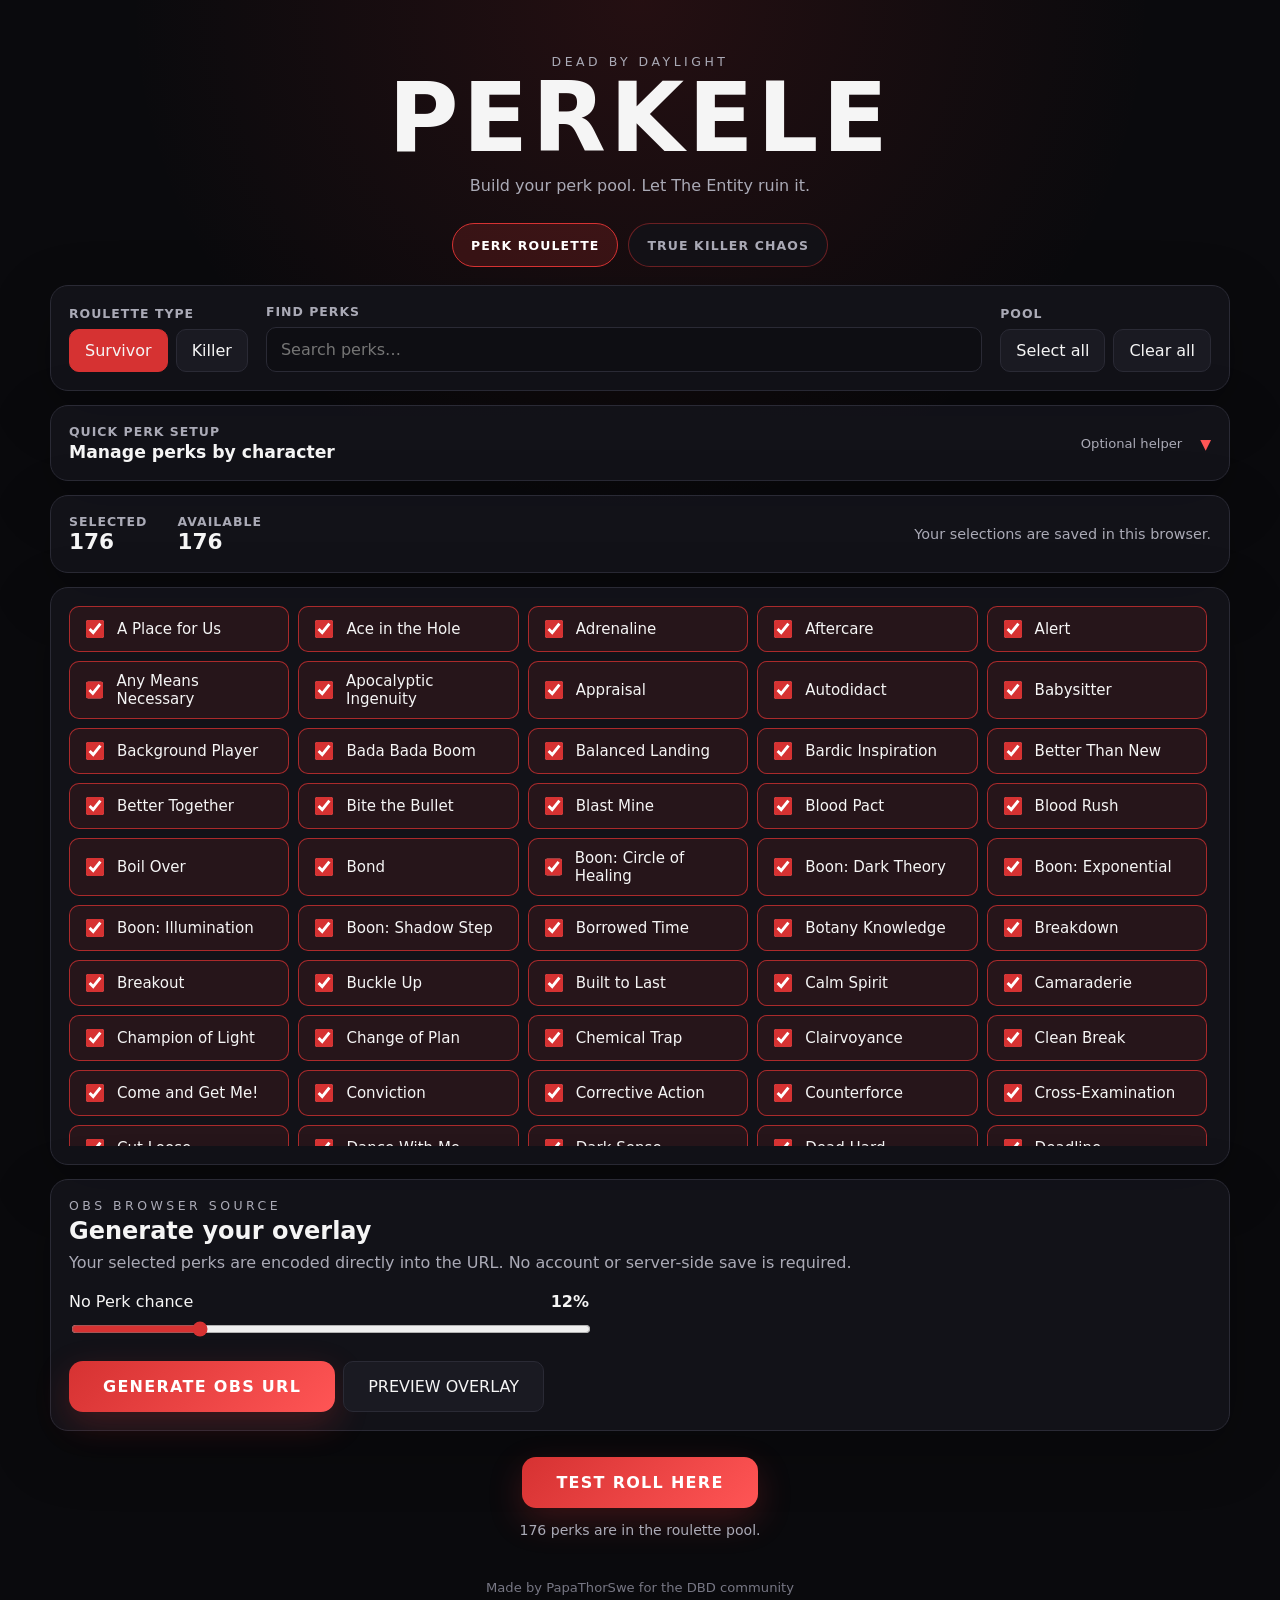
<file: index.html>
<!doctype html>
<html lang="en">
<head>
  <meta charset="utf-8">
  <meta name="viewport" content="width=device-width, initial-scale=1">
  <title>Perkele – DBD Perk Roulette</title>
  <link rel="stylesheet" href="style.css?v=4.6.2">
</head>
<body>
  <main class="shell">
    <header class="hero">
      <p class="eyebrow">DEAD BY DAYLIGHT</p>
      <h1>PERKELE</h1>
      <p class="subtitle">Build your perk pool. Let The Entity ruin it.</p>
    </header>


    <nav class="mode-nav" aria-label="Perkele modes">
      <a class="mode-link active" href="index.html">PERK ROULETTE</a>
      <a class="mode-link chaos-link" href="killer-chaos.html">TRUE KILLER CHAOS</a>
    </nav>

    <section class="panel controls">
      <div class="control-group">
        <span class="label">Roulette type</span>
        <div class="segmented" role="group" aria-label="Roulette type">
          <button id="survivorBtn" class="role-btn active" data-role="survivor">Survivor</button>
          <button id="killerBtn" class="role-btn" data-role="killer">Killer</button>
        </div>
      </div>

      <div class="control-group grow">
        <label class="label" for="perkSearch">Find perks</label>
        <input id="perkSearch" type="search" placeholder="Search perks…">
      </div>

      <div class="control-group">
        <span class="label">Pool</span>
        <div class="button-row">
          <button id="selectAllBtn" class="secondary">Select all</button>
          <button id="clearAllBtn" class="secondary">Clear all</button>
        </div>
      </div>
    </section>


    <details id="characterManager" class="panel character-manager">
      <summary>
        <div>
          <span class="label">Quick perk setup</span>
          <strong>Manage perks by character</strong>
        </div>
        <span class="character-manager-hint">Optional helper</span>
      </summary>

      <div class="character-manager-body">
        <div class="character-manager-copy">
          Toggle a character to enable or disable their three unique perks.
          You can still change individual perks below afterwards.
        </div>

        <div class="character-tools">
          <div class="control-group grow">
            <label class="label" for="characterSearch">Find characters</label>
            <input id="characterSearch" type="search" placeholder="Search characters…">
          </div>

          <div class="control-group">
            <span class="label">Visible characters</span>
            <div class="button-row">
              <button id="enableCharactersBtn" class="secondary" type="button">Enable all</button>
              <button id="disableCharactersBtn" class="secondary" type="button">Disable all</button>
            </div>
          </div>
        </div>

        <div class="character-status">
          <span><strong id="fullCharacterCount">0</strong> fully active</span>
          <span><strong id="partialCharacterCount">0</strong> partial</span>
          <span><strong id="offCharacterCount">0</strong> off</span>
        </div>

        <div id="characterGrid" class="character-grid"></div>
        <p id="characterEmptyState" class="empty-state hidden">No characters match that search.</p>
      </div>
    </details>

    <section class="panel status-panel">
      <div>
        <span class="label">Selected</span>
        <strong id="selectedCount">0</strong>
      </div>
      <div>
        <span class="label">Available</span>
        <strong id="totalCount">0</strong>
      </div>
      <div class="status-note">
        Your selections are saved in this browser.
      </div>
    </section>

    <section class="panel">
      <div id="perkGrid" class="perk-grid" aria-live="polite"></div>
      <p id="emptyState" class="empty-state hidden">No perks match that search.</p>
    </section>

    <section class="panel obs-panel">
      <div class="obs-copy">
        <p class="eyebrow left">OBS BROWSER SOURCE</p>
        <h2>Generate your overlay</h2>
        <p>
          Your selected perks are encoded directly into the URL.
          No account or server-side save is required.
        </p>
      </div>

      <div class="obs-settings">
        <label for="emptyChance">
          <span>No Perk chance</span>
          <strong><span id="emptyChanceValue">12</span>%</strong>
        </label>
        <input id="emptyChance" type="range" min="0" max="50" value="12" step="1">
      </div>

      <div class="obs-actions">
        <button id="generateUrlBtn" class="roll-btn">GENERATE OBS URL</button>
        <button id="previewBtn" class="secondary big-secondary">PREVIEW OVERLAY</button>
      </div>

      <div id="urlBox" class="url-box hidden">
        <label class="label" for="obsUrl">Your Browser Source URL</label>
        <div class="url-row">
          <input id="obsUrl" type="text" readonly>
          <button id="copyUrlBtn" class="secondary">Copy URL</button>
        </div>
        <p class="tiny-note">
          Add this URL as an OBS Browser Source. Refresh the source whenever you want a new roll.
        </p>
      </div>
    </section>

    <section class="roll-zone">
      <button id="rollBtn" class="roll-btn">TEST ROLL HERE</button>
      <p id="rollHint">Select at least 4 perks.</p>

      <div id="resultPanel" class="result-panel hidden">
        <p class="result-kicker">THE ENTITY CHOSE</p>
        <div id="results" class="results"></div>
      </div>
    </section>

    <footer>
      Made by PapaThorSwe for the DBD community
    </footer>
  </main>

  <script src="app.js?v=4.6.2"></script>
</body>
</html>
</file>
<file: style.css>
* {
  box-sizing: border-box;
}

:root {
  color-scheme: dark;
  --bg: #0a0a0d;
  --panel: #131319;
  --panel-2: #1a1a22;
  --text: #f5f5f5;
  --muted: #aaaab6;
  --line: #2a2a35;
  --accent: #d63232;
  --accent-2: #ff5555;
}

body {
  margin: 0;
  min-height: 100vh;
  font-family: Inter, system-ui, -apple-system, BlinkMacSystemFont, "Segoe UI", sans-serif;
  background:
    radial-gradient(circle at top, rgba(214, 50, 50, 0.13), transparent 32rem),
    var(--bg);
  color: var(--text);
}

button,
input {
  font: inherit;
}

button {
  cursor: pointer;
}

.shell {
  width: min(1180px, calc(100% - 32px));
  margin: 0 auto;
  padding: 54px 0 32px;
}

.hero {
  text-align: center;
  margin-bottom: 28px;
}

.eyebrow {
  margin: 0 0 4px;
  color: var(--muted);
  font-size: 0.78rem;
  letter-spacing: 0.28em;
}

.eyebrow.left {
  text-align: left;
}

h1 {
  margin: 0;
  font-size: clamp(3rem, 9vw, 6rem);
  line-height: 0.95;
  letter-spacing: 0.04em;
}

h2 {
  margin: 4px 0 8px;
}

.subtitle {
  margin: 12px 0 0;
  color: var(--muted);
}

.panel {
  background: rgba(19, 19, 25, 0.94);
  border: 1px solid var(--line);
  border-radius: 18px;
  padding: 18px;
  box-shadow: 0 18px 60px rgba(0, 0, 0, 0.25);
}

.controls {
  display: flex;
  gap: 18px;
  align-items: end;
  flex-wrap: wrap;
  margin-bottom: 14px;
}

.control-group {
  display: flex;
  flex-direction: column;
  gap: 8px;
}

.grow {
  flex: 1 1 280px;
}

.label {
  color: var(--muted);
  font-size: 0.78rem;
  font-weight: 700;
  letter-spacing: 0.08em;
  text-transform: uppercase;
}

.segmented,
.button-row,
.obs-actions,
.url-row {
  display: flex;
  gap: 8px;
}

.role-btn,
.secondary {
  border: 1px solid var(--line);
  background: var(--panel-2);
  color: var(--text);
  border-radius: 10px;
  padding: 11px 15px;
}

.role-btn.active {
  background: var(--accent);
  border-color: var(--accent);
}

.secondary:hover,
.role-btn:hover {
  border-color: #515160;
}

input[type="search"],
input[type="text"] {
  width: 100%;
  border: 1px solid var(--line);
  background: #0e0e13;
  color: var(--text);
  border-radius: 10px;
  padding: 12px 14px;
  outline: none;
}

input[type="search"]:focus,
input[type="text"]:focus {
  border-color: var(--accent);
}

.status-panel {
  display: flex;
  align-items: center;
  gap: 30px;
  margin-bottom: 14px;
}

.status-panel > div:not(.status-note) {
  display: flex;
  flex-direction: column;
}

.status-panel strong {
  font-size: 1.35rem;
}

.status-note {
  margin-left: auto;
  color: var(--muted);
  font-size: 0.9rem;
}

.perk-grid {
  display: grid;
  grid-template-columns: repeat(auto-fill, minmax(220px, 1fr));
  gap: 9px;
  max-height: 540px;
  overflow: auto;
  padding-right: 4px;
}

.perk-item {
  display: flex;
  align-items: center;
  gap: 10px;
  min-height: 46px;
  padding: 10px 12px;
  border: 1px solid var(--line);
  border-radius: 10px;
  background: #101016;
  transition: 120ms ease;
  user-select: none;
}

.perk-item:hover {
  border-color: #4a4a59;
  transform: translateY(-1px);
}

.perk-item.selected {
  border-color: rgba(214, 50, 50, 0.75);
  background: rgba(214, 50, 50, 0.10);
}

.perk-item input {
  width: 18px;
  height: 18px;
  accent-color: var(--accent);
}

.perk-name {
  font-size: 0.94rem;
}

.empty-state {
  text-align: center;
  color: var(--muted);
  padding: 40px 0;
}

.hidden {
  display: none !important;
}

.obs-panel {
  margin-top: 14px;
}

.obs-copy p:not(.eyebrow) {
  margin: 0;
  color: var(--muted);
}

.obs-settings {
  max-width: 520px;
  margin-top: 20px;
}

.obs-settings label {
  display: flex;
  justify-content: space-between;
  margin-bottom: 8px;
}

.obs-settings input {
  width: 100%;
  accent-color: var(--accent);
}

.obs-actions {
  margin-top: 20px;
  flex-wrap: wrap;
}

.big-secondary {
  padding-inline: 24px;
}

.url-box {
  margin-top: 18px;
}

.url-row {
  margin-top: 8px;
}

.url-row input {
  flex: 1;
}

.tiny-note {
  margin: 8px 0 0;
  color: var(--muted);
  font-size: 0.82rem;
}

.roll-zone {
  text-align: center;
  padding: 26px 0 0;
}

.roll-btn {
  border: 0;
  border-radius: 14px;
  background: linear-gradient(135deg, var(--accent), var(--accent-2));
  color: white;
  font-weight: 900;
  letter-spacing: 0.08em;
  padding: 16px 34px;
  min-width: 230px;
  box-shadow: 0 12px 34px rgba(214, 50, 50, 0.24);
}

.roll-btn:disabled {
  cursor: not-allowed;
  opacity: 0.4;
  filter: grayscale(1);
}

#rollHint {
  color: var(--muted);
  font-size: 0.88rem;
}

.result-panel {
  margin: 22px auto 0;
  max-width: 900px;
}

.result-kicker {
  color: var(--muted);
  letter-spacing: 0.16em;
  font-size: 0.75rem;
  font-weight: 800;
}

.results {
  display: grid;
  grid-template-columns: repeat(4, 1fr);
  gap: 12px;
}

.result-card {
  min-height: 116px;
  display: grid;
  place-items: center;
  padding: 14px;
  border: 1px solid #4b2730;
  border-radius: 14px;
  background:
    linear-gradient(180deg, rgba(214, 50, 50, 0.13), transparent),
    var(--panel);
  font-weight: 800;
}

footer {
  text-align: center;
  color: #777784;
  padding-top: 28px;
  font-size: 0.82rem;
}

@media (max-width: 760px) {
  .status-panel {
    align-items: flex-start;
    flex-wrap: wrap;
  }

  .status-note {
    width: 100%;
    margin-left: 0;
  }

  .results {
    grid-template-columns: repeat(2, 1fr);
  }

  .url-row {
    flex-direction: column;
  }
}


.mode-nav{display:flex;justify-content:center;gap:10px;margin:0 0 18px;flex-wrap:wrap}.mode-link{display:inline-flex;align-items:center;justify-content:center;min-height:44px;padding:10px 18px;border:1px solid var(--line);border-radius:999px;background:rgba(19,19,25,.82);color:var(--muted);font-size:.78rem;font-weight:900;letter-spacing:.09em;text-decoration:none}.mode-link:hover{color:var(--text);border-color:#515160}.mode-link.active{color:white;border-color:var(--accent);background:rgba(214,50,50,.18)}.mode-link.chaos-link:not(.active){border-color:rgba(214,50,50,.45)}


.character-manager {
  margin-bottom: 14px;
  padding: 0;
  overflow: hidden;
}

.character-manager summary {
  display: flex;
  align-items: center;
  justify-content: space-between;
  gap: 18px;
  padding: 18px;
  cursor: pointer;
  list-style: none;
  user-select: none;
}

.character-manager summary::-webkit-details-marker {
  display: none;
}

.character-manager summary::after {
  content: "▾";
  color: var(--accent-2);
  font-size: 1.35rem;
  transition: transform 140ms ease;
}

.character-manager[open] summary::after {
  transform: rotate(180deg);
}

.character-manager summary > div {
  display: flex;
  flex-direction: column;
  gap: 3px;
  text-align: left;
}

.character-manager summary strong {
  font-size: 1.08rem;
}

.character-manager-hint {
  margin-left: auto;
  color: var(--muted);
  font-size: 0.82rem;
}

.character-manager-body {
  border-top: 1px solid var(--line);
  padding: 18px;
}

.character-manager-copy {
  margin-bottom: 16px;
  color: var(--muted);
  font-size: 0.9rem;
}

.character-tools {
  display: flex;
  gap: 18px;
  align-items: end;
  flex-wrap: wrap;
  margin-bottom: 14px;
}

.character-status {
  display: flex;
  gap: 18px;
  flex-wrap: wrap;
  margin-bottom: 14px;
  color: var(--muted);
  font-size: 0.84rem;
}

.character-status strong {
  color: var(--text);
}

.character-grid {
  display: grid;
  grid-template-columns: repeat(auto-fill, minmax(150px, 1fr));
  gap: 11px;
  max-height: 620px;
  overflow: auto;
  padding-right: 4px;
}

.character-card {
  position: relative;
  display: block;
  overflow: hidden;
  border: 1px solid var(--line);
  border-radius: 14px;
  background: #101016;
  cursor: pointer;
  user-select: none;
  transition: 140ms ease;
}

.character-card:hover {
  transform: translateY(-2px);
  border-color: #555563;
}

.character-card.full {
  border-color: rgba(214, 50, 50, 0.88);
  background: rgba(214, 50, 50, 0.08);
}

.character-card.partial {
  border-color: rgba(232, 166, 62, 0.85);
  background: rgba(232, 166, 62, 0.07);
}

.character-card.off {
  opacity: 0.66;
}

.character-card input {
  position: absolute;
  top: 9px;
  right: 9px;
  width: 20px;
  height: 20px;
  z-index: 2;
  accent-color: var(--accent);
}

.character-portrait {
  width: 100%;
  aspect-ratio: 1 / 1.06;
  display: block;
  object-fit: contain;
  object-position: center bottom;
  background:
    radial-gradient(circle at 50% 34%, rgba(214, 50, 50, 0.15), transparent 55%),
    #0c0c11;
}

.character-card-copy {
  min-height: 68px;
  display: grid;
  align-content: center;
  gap: 3px;
  padding: 8px 9px 10px;
  text-align: center;
}

.character-card-name {
  font-size: 0.82rem;
  font-weight: 850;
  line-height: 1.12;
}

.character-card-state {
  color: var(--muted);
  font-size: 0.72rem;
}

.character-card.partial .character-card-state {
  color: #e8a63e;
}

.character-card.full .character-card-state {
  color: #ff7777;
}

@media (max-width: 760px) {
  .character-manager-hint {
    display: none;
  }

  .character-grid {
    grid-template-columns: repeat(auto-fill, minmax(125px, 1fr));
  }
}
</file>
